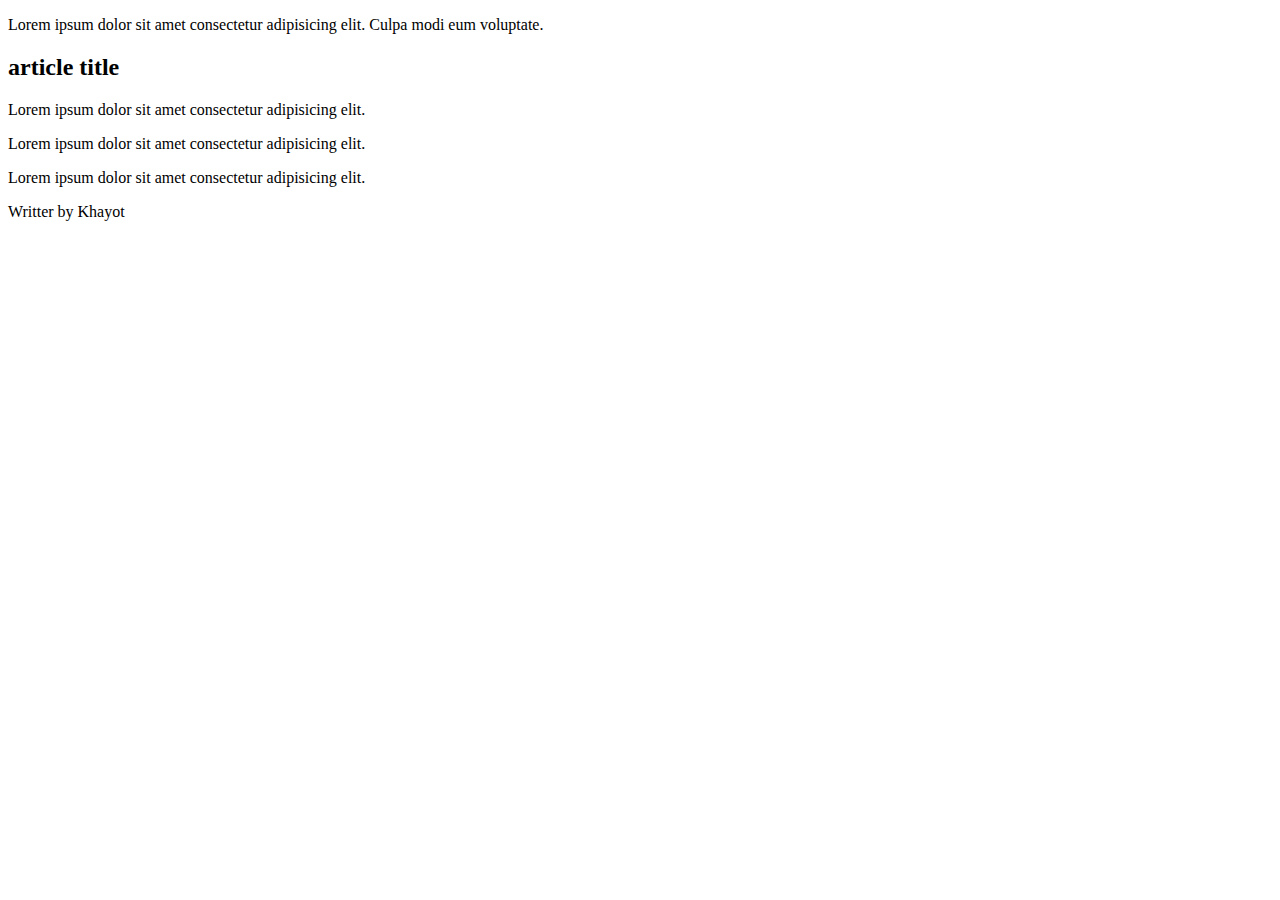
<file: index.html>
<!DOCTYPE html>
<html lang="en">

<head>
    <meta charset="UTF-8">
    <meta http-equiv="X-UA-Compatible" content="IE=edge">
    <meta name="viewport" content="width=device-width, initial-scale=1.0">
    <link rel="stylesheet" href="./dom.css">
    <title>Dom Lessons</title>
</head>

<body>
    <!-- <h1 style="color:green" id="title">Dom Selectors</h1>

    <ul>
        <li class="list-item">Html</li>
        <li class="list-item">Css</li>
        <li class="list-item">JavaScript</li>
    </ul>

    <button id="click-btn">Add New</button>

    <ol class="people-list"></ol>

    <h3>Getattribute and Setattribute</h3>

    <a href="https://www.google.com">google search</a>

    <p class="error">this error</p>

    <p>Doni has success</p>
    <p>Doston has error</p>
    <p>yunus has hbhj </p>
    <p>nedi has success</p>
    <p>yusuf has error</p> -->

    <article>
        <p>Lorem ipsum dolor sit amet consectetur adipisicing elit. Culpa modi eum voluptate.</p>
        <h2>article title</h2>
        <p>Lorem ipsum dolor sit amet consectetur adipisicing elit.</p>
        <p>Lorem ipsum dolor sit amet consectetur adipisicing elit.</p>
        <p>Lorem ipsum dolor sit amet consectetur adipisicing elit.</p>
        <div>Writter by Khayot</div>
    </article>


    <script src="./dom.js"></script>
</body>

</html>
</file>
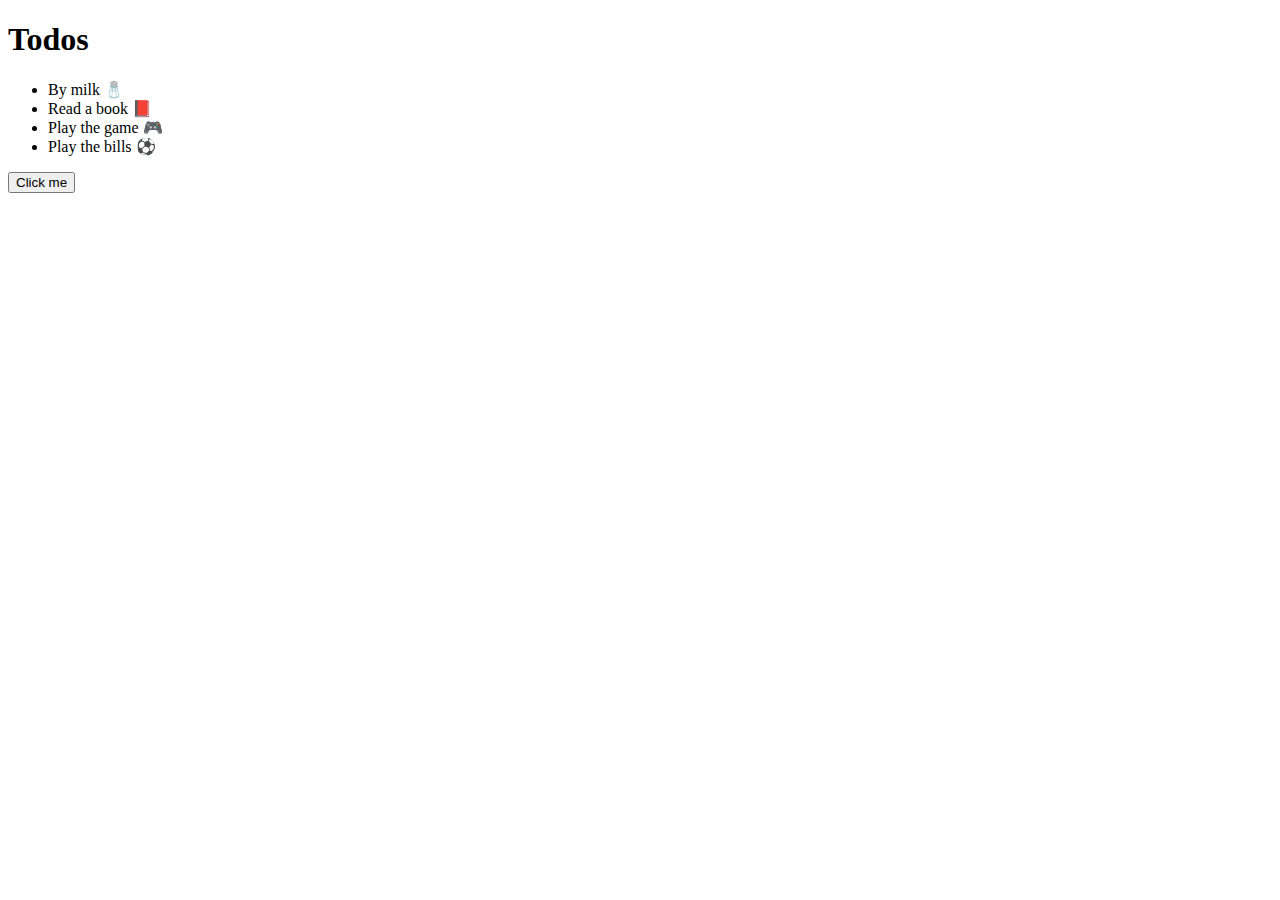
<file: events/index.html>
<!DOCTYPE html>
<html lang="en">

<head>
    <meta charset="UTF-8">
    <meta http-equiv="X-UA-Compatible" content="IE=edge">
    <meta name="viewport" content="width=device-width, initial-scale=1.0">
    <title>Events</title>
    <link rel="stylesheet" href="">
</head>

<body>

    <h1>Todos</h1>

    <ul>
        <li>By milk 🧂</li>
        <li>Read a book 📕</li>
        <li>Play the game 🎮</li>
        <li>Play the bills ⚽</li>
    </ul>

    <button>Click me</button>

    <script src="./app.js"></script>
</body>

</html>
</file>
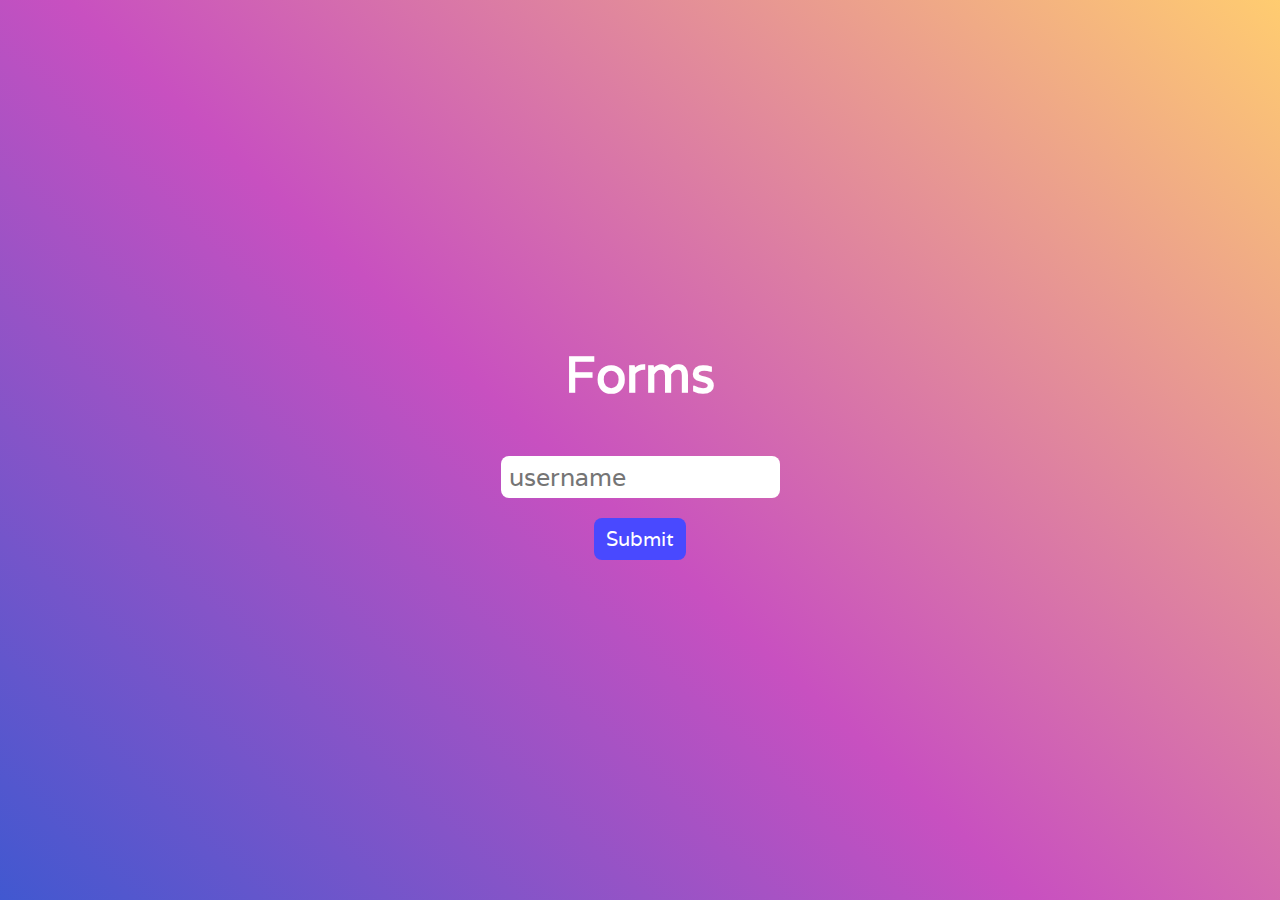
<file: form/index.html>
<!DOCTYPE html>
<html lang="en">
<head>
    <meta charset="UTF-8">
    <meta http-equiv="X-UA-Compatible" content="IE=edge">
    <meta name="viewport" content="width=device-width, initial-scale=1.0">
    <link rel="stylesheet" href="./style.css">
    <title>Form</title>
</head>
<body>
    <h1>Forms</h1>

    <form action="" id="signup-form">
        <input type="text" id="username" placeholder="username">
        <button type="submit">Submit</button>
    </form>


    <script src="./app.js"></script>
</body>
</html>
</file>
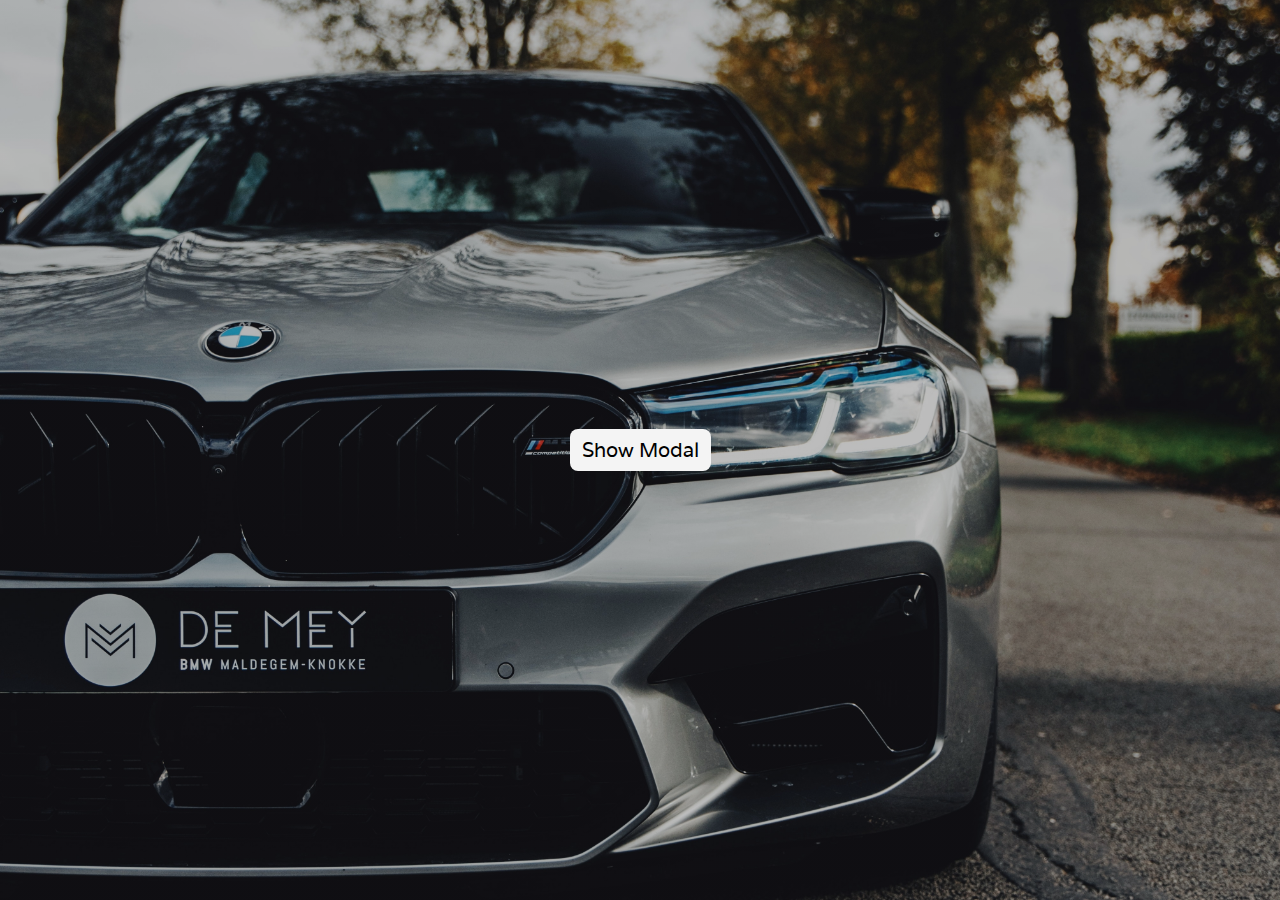
<file: modal/index.html>
<!DOCTYPE html>
<html lang="en">
<head>
    <meta charset="UTF-8">
    <meta http-equiv="X-UA-Compatible" content="IE=edge">
    <meta name="viewport" content="width=device-width, initial-scale=1.0">
    <title>Modal</title>
    <link rel="stylesheet" href="./style.css">
    <!-- Font awesome -->
    <link rel="stylesheet" href="https://cdnjs.cloudflare.com/ajax/libs/font-awesome/6.4.0/css/all.min.css">
</head>
<body>
    <div class="wrapper">
        
        <button class="btn show-btn" id="show-btn">
            Show Modal
        </button>

        <div class="modal hidden" id="modal">

            <div class="modal-header">
                <h3>I love BMW 💖</h3>
                <button class="btn close-btn" id="close-btn">
                    <i class="fas fa-close"></i>
                </button>
            </div>

        

        <div class="modal-body">
            <h2 class="modal-title">Info BMW</h2>
            <p>Lorem ipsum dolor sit amet consectetur, adipisicing elit. Aliquam quasi repudiandae, quis vero voluptates nihil nam vel magnam atque consectetur dignissimos, amet maiores molestias hic repellat cumque eos reprehenderit mollitia, temporibus et voluptatibus porro numquam. Quae alias impedit sequi enim ipsa, fugiat neque quod aliquid.</p>
        </div>

    </div>

    </div>



    <div class="overlay hidden"></div>
    <script src="./app.js"></script>
</body>
</html>
</file>
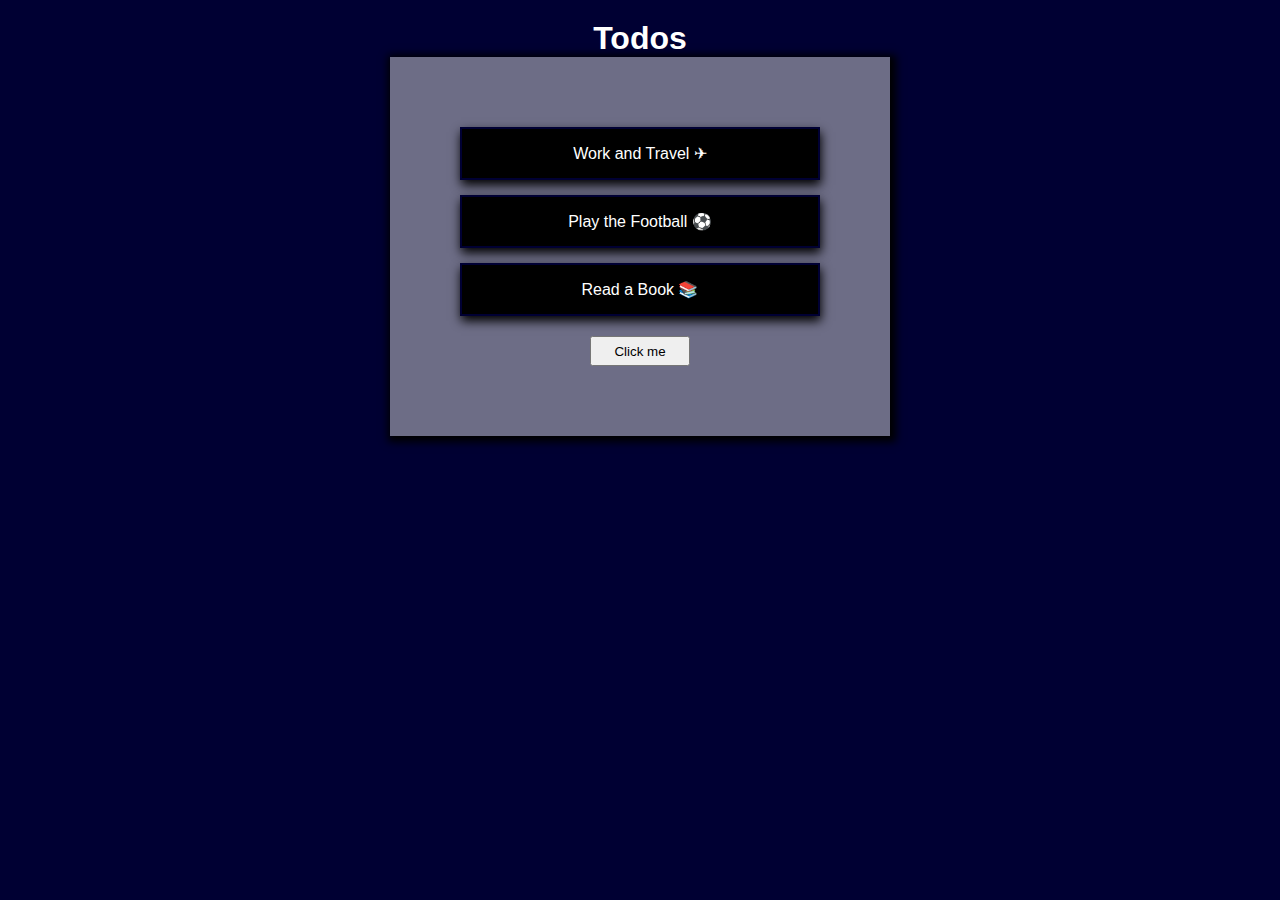
<file: practice/index.html>
<!DOCTYPE html>
<html lang="en">

<head>
    <meta charset="UTF-8">
    <meta http-equiv="X-UA-Compatible" content="IE=edge">
    <meta name="viewport" content="width=device-width, initial-scale=1.0">
    <title>Practice</title>
    <link rel="stylesheet" href="./style.css">
</head>

<body>
    <h1>Todos</h1>

    <div class="container">
        <ul class="list-item">
            <li class="item">Work and Travel ✈</li>
            <li class="item">Play the Football ⚽</li>
            <li class="item">Read a Book 📚</li>
        </ul>

        <button class="btn">Click me</button>
    </div>


    <script src="./app.js"></script>
</body>


</html>
</file>
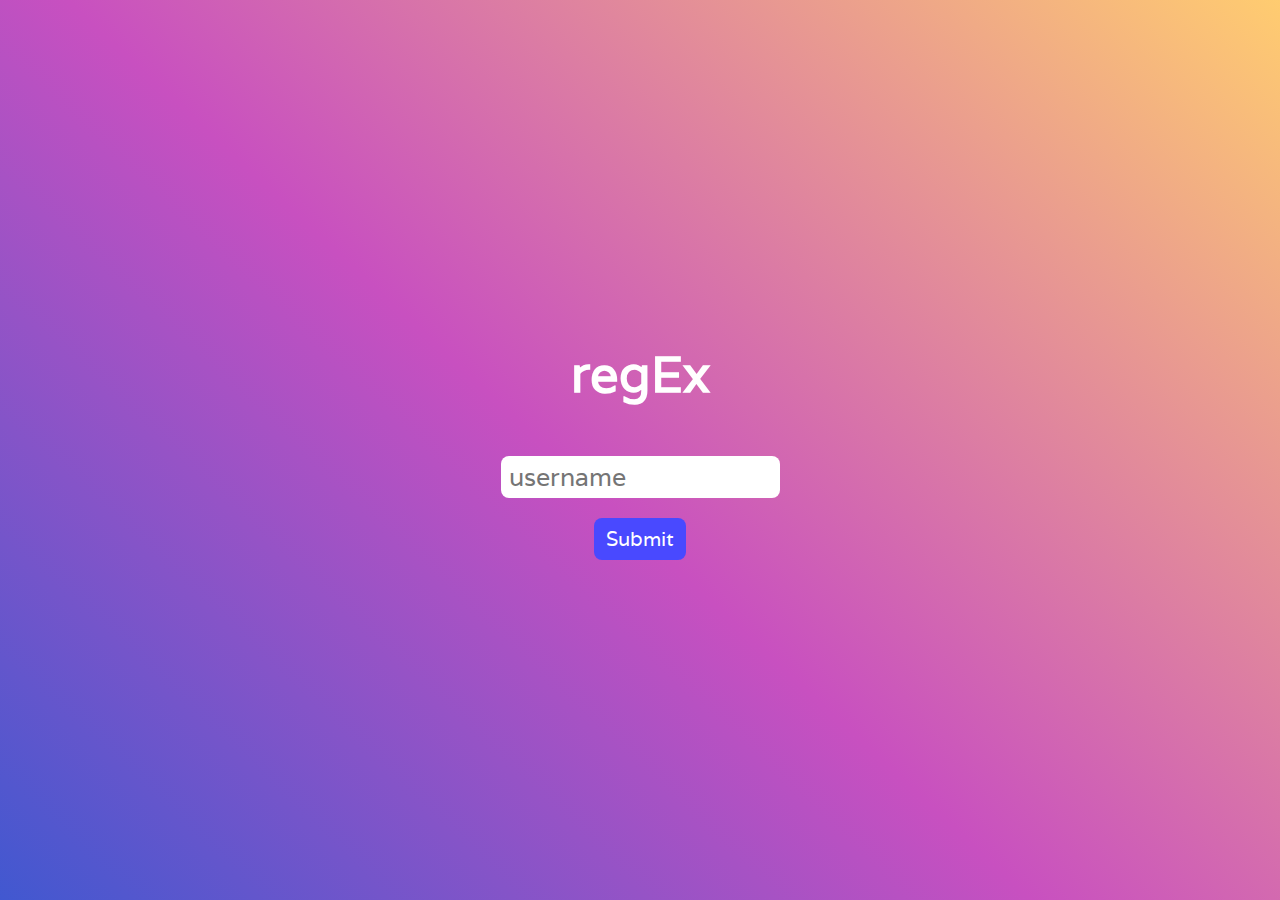
<file: regEx/index.html>
<!DOCTYPE html>
<html lang="en">
<head>
    <meta charset="UTF-8">
    <meta http-equiv="X-UA-Compatible" content="IE=edge">
    <meta name="viewport" content="width=device-width, initial-scale=1.0">
    <link rel="stylesheet" href="./style.css">
    <title>regEx</title>
</head>
<body>
    <h1>regEx</h1>

    <form action="" id="signup-form">
        <input type="text" id="username" placeholder="username">
        <button type="submit">Submit</button>
    </form>

    <div class="message hidden"></div>


    <script src="./app.js"></script>
</body>
</html>
</file>
<file: dom.css>
.error {
    color: aqua;
    margin: 50px;
    font-size: 50px;
}

.success {
    color: magenta;
    margin: 20px;
    font-size: 25px;
    border: 2px dotted #000;
}
</file>
<file: form/style.css>
@import url(https://fonts.googleapis.com/css2?family=Varela&display=swap);
 
 body {
   font-family: 'Varela', sans-serif;
   background-color: #4158d0;
   background-image: linear-gradient(43deg, #4158d0 0%,#c850c0 46%,#ffcc70 100%);
   display: flex;
   height: 100vh;
   justify-content: center;
   align-items: center;
   flex-direction: column;
   gap: 50px;
   color: #fff;
 }

 * {
    margin: 0;
    padding: 0;
    box-sizing: border-box;
 }

 h1{
    font-size: 50px;
 }

 form{
    display: flex;
    flex-direction: column;
    justify-content: center;
    align-items: center;
    gap: 20px;
}

input {
    font-size: 25px;
    padding: 5px 8px;
    border-radius: 8px;
    border: 0;
    font-family: inherit;
}

input:focus {
    outline: none;
}

button{
    font-size: 20px;
    background: rgb(73, 73, 255);
    color: #fff;
    padding: 8px 12px;
    border: 0;
    border-radius: 8px;
    font-family: inherit;
    cursor: pointer;
    transition: background 0.3s;
}

button:hover{
    background: rgb(21, 21, 217);
}
</file>
<file: modal/style.css>
@import url('https://fonts.googleapis.com/css2?family=Varela&display=swap');

* {
    margin: 0;
    padding: 0;
    box-sizing: border-box;
}

body {
  font-family: 'Varela', sans-serif;
  height: 100vh;
  background: linear-gradient(rgba(0, 0, 0, 0.2),rgba(0, 0, 0, 0.2)),url('./bmw.jpg');
  background-size: cover;
  background-repeat: no-repeat;
  background-position: center;
}

.wrapper {
  display: flex;
  justify-content: center;
  align-items: center;
  height: inherit;
}

.hidden{
  display: none;
}

/* buttons */

.btn {
  border: 0;
  background: transparent;
  font-family: inherit;
  font-size: 20px;
  color: #fff;
  cursor: pointer;
}

.show-btn{
  background-color: #f4f4f4;
  color: #000;
  padding: 8px 12px;
  border-radius: 8px;
  transition: background 0.5s;
}

.show-btn:hover{
  background-color: #3a3d40;
  color: #fff;
}

.close-btn{
  font-size: 20px;
  color: #222;
}

/* modal */

.modal{
  position: fixed;
  left: 50%;
  top: 50%;
  transform: translate(-50%, -50%);
  box-shadow: 2px 5px 5px 5px #f4f4f4;
  max-width: 600px;
  width: 100%;
  background-color: #f4f4f4;
  padding: 15px;
  border-radius: 8px;
  z-index: 100;
}

.modal-header{
  display: flex;
  justify-content: space-between;
  margin-bottom: 20px;
}



.modal-title{
  margin-bottom: 15px;
}

/* overlay */

.overlay{
  position: fixed;
  top: 0;bottom: 0;left: 0;width: 100%;
  background: rgba(0, 0, 0, 0.5);
  backdrop-filter: blur(5px);
}
</file>
<file: practice/style.css>
* {
    margin: 0;
    padding: 0;
    box-sizing: border-box;
}

body {
    background-color: #003;
}

h1 {
    color: #fff;
    text-align: center;
    font-family: sans-serif;
    padding-top: 20px;
}

.container {
    width: 100%;
    max-width: 500px;
    background-color: #dddddd7e;
    display: flex;
    justify-content: center;
    flex-direction: column;
    text-align: center;
    padding: 70px;
    margin-left: auto;
    margin-right: auto;
    box-shadow: 2px 2px 8px 4px #000;

}

.list-item {
    list-style: none;
    display: flex;
    flex-direction: column;
    gap: 15px;
}

.item {
    font-family: sans-serif;
    background-color: #000;
    padding: 15px;
    color: #fff;
    border: 2px solid #003;
    box-shadow: 1px 5px 10px #000;
}

.btn {
    width: 100px;
    height: 30px;
    text-align: center;
    margin-right: auto;
    margin-left: auto;
    margin-top: 20px;
    font-family: sans-serif;
    transition: 0.2s;
}

.btn:hover {
    background-color: #000;
    color: #fff;
}
</file>
<file: regEx/style.css>
@import url(https://fonts.googleapis.com/css2?family=Varela&display=swap);
 
 body {
   font-family: 'Varela', sans-serif;
   background-color: #4158d0;
   background-image: linear-gradient(43deg, #4158d0 0%,#c850c0 46%,#ffcc70 100%);
   display: flex;
   height: 100vh;
   justify-content: center;
   align-items: center;
   flex-direction: column;
   gap: 50px;
   color: #fff;
 }

 * {
    margin: 0;
    padding: 0;
    box-sizing: border-box;
 }

 h1{
    font-size: 50px;
 }

 form{
    display: flex;
    flex-direction: column;
    justify-content: center;
    align-items: center;
    gap: 20px;
}

input {
    font-size: 25px;
    padding: 5px 8px;
    border-radius: 8px;
    border: 0;
    font-family: inherit;
}

input:focus {
    outline: none;
}

button{
    font-size: 20px;
    background: rgb(73, 73, 255);
    color: #fff;
    padding: 8px 12px;
    border: 0;
    border-radius: 8px;
    font-family: inherit;
    cursor: pointer;
    transition: background 0.3s;
}

button:hover{
    background: rgb(21, 21, 217);
}

.message{
    background-color: #fff;
    color: #000;
    width: 400px;
    margin-left: auto;
    margin-right: auto;
    padding: 10px;
    text-align: center;
    border-radius: 8px;
    font-size: 20px;
}

.hidden{
    display: none;
}

.success {
    border: 5px solid greenyellow;
    box-shadow: 3px 4px 29px 3px rgba(0, 255, 8, 0.71);
    -webkit-box-shadow: 3px 4px 29px 3px rgba(0, 255, 8, 0.71)
    -moz-box-shadow 3px 4px 29px 3px rgba(0, 255, 8, 0.71)
}

.error{
    border: 5px solid tomato;
    box-shadow: 3px 4px 29px 3px rgba(255, 0, 0, 0.71);
    -webkit-box-shadow: 3px 4px 29px 3px rgba(255, 0, 0, 0.71)
    -moz-box-shadow 3px 4px 29px 3px rgba(255, 0, 0, 0.71)
}
</file>
